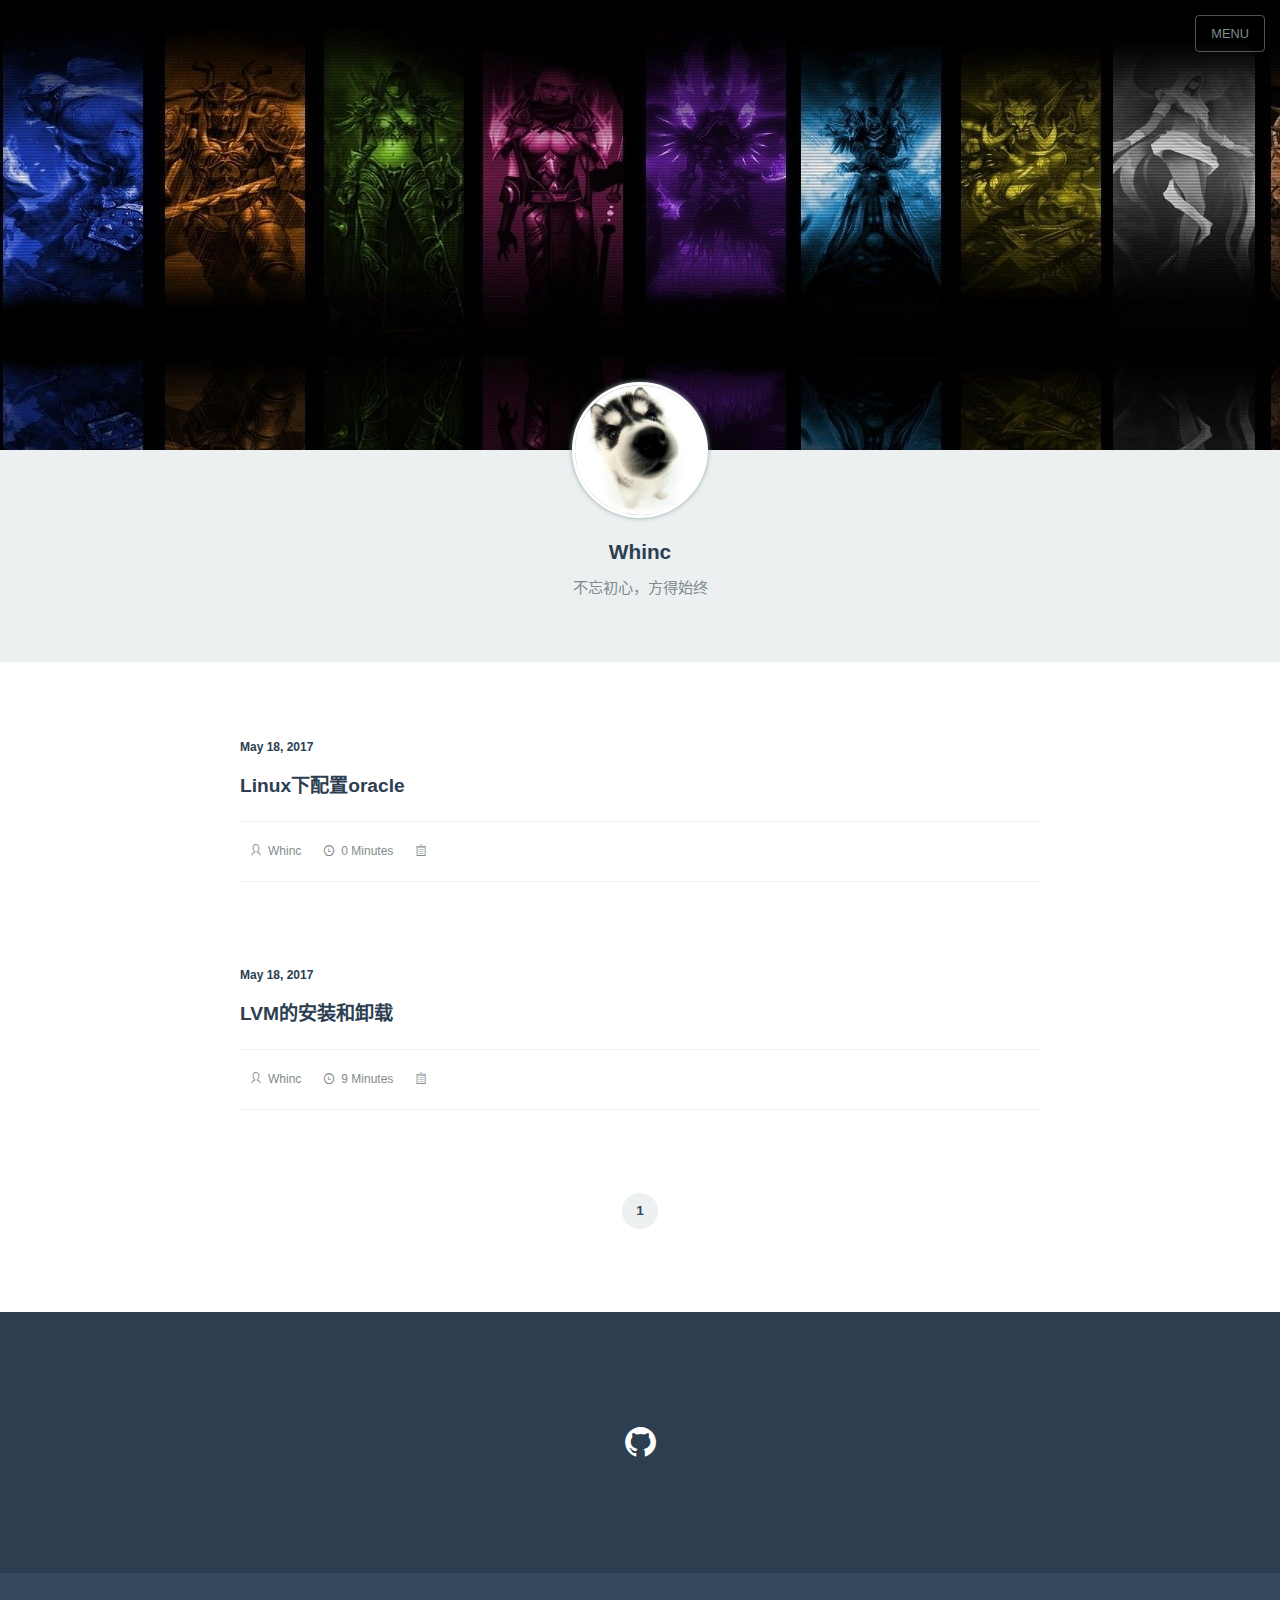
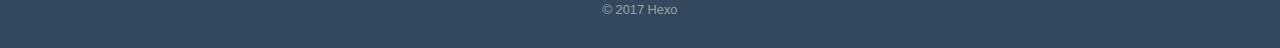
<file: index.html>
<!DOCTYPE html><html lang="zh-cn"><head><meta charset="utf-8"><meta http-equiv="X-UA-Compatible" content="IE=Edge"><meta name="viewport" content="width=device-width,initial-scale=1.0,minimum-scale=1.0,maximum-scale=1.0,user-scalable=no"><meta name="format-detection" content="telephone=no"><meta name="format-detection" content="email=no"><meta name="description"><meta name="keywords" content="Hexo, Gruntjs, Nodejs, Reactjs, Vuejs"><title>Hexo</title><link rel="stylesheet" href="/css/main_style.min.css"><link rel="icon" href="/image/touxiang.png"></head><body><input id="navi" type="checkbox"><ul class="main-navication"><li><a href="/"><span>Home</span></a></li></ul><div class="wrapper" id="wrap"><div class="page-header"><label class="navi-button" for="navi">MENU</label><div class="background"><img src="/image/ms1.jpg"></div><div class="author"><div class="head"><img src="/image/touxiang.png"></div><h3 class="name">Whinc</h3><p class="signature">不忘初心，方得始终</p></div></div><ul class="post-list" style="max-width:800px"><li> <p class="date">May 18, 2017</p><h4 class="title"><a href="/2017/05/18/Linux下配置oracle/">Linux下配置oracle</a></h4><div class="excerpt"></div><ul class="meta"><li><i class="icon icon-author"></i>Whinc</li><li><i class="icon icon-clock"></i>0 Minutes</li><li><i class="icon icon-category"></i></li></ul></li><li> <p class="date">May 18, 2017</p><h4 class="title"><a href="/2017/05/18/LVM的安装和卸载/">LVM的安装和卸载</a></h4><div class="excerpt"></div><ul class="meta"><li><i class="icon icon-author"></i>Whinc</li><li><i class="icon icon-clock"></i>9 Minutes</li><li><i class="icon icon-category"></i></li></ul></li></ul><ul class="pagination"><li class="current"><a>1</a></li></ul><div class="page-footer"><div class="top"><ul class="social"><li><a href="https://github.com/Hangx012" title="Github" target="_blank"><i class="icon icon-github"></i></a></li></ul></div><div class="bottom"><p class="copyright">© 2017 Hexo</p></div></div></div><script>var wrap = document.getElementById('wrap');
window.onload = function () {
  wrap.className += ' done';
}</script></body></html>
</file>
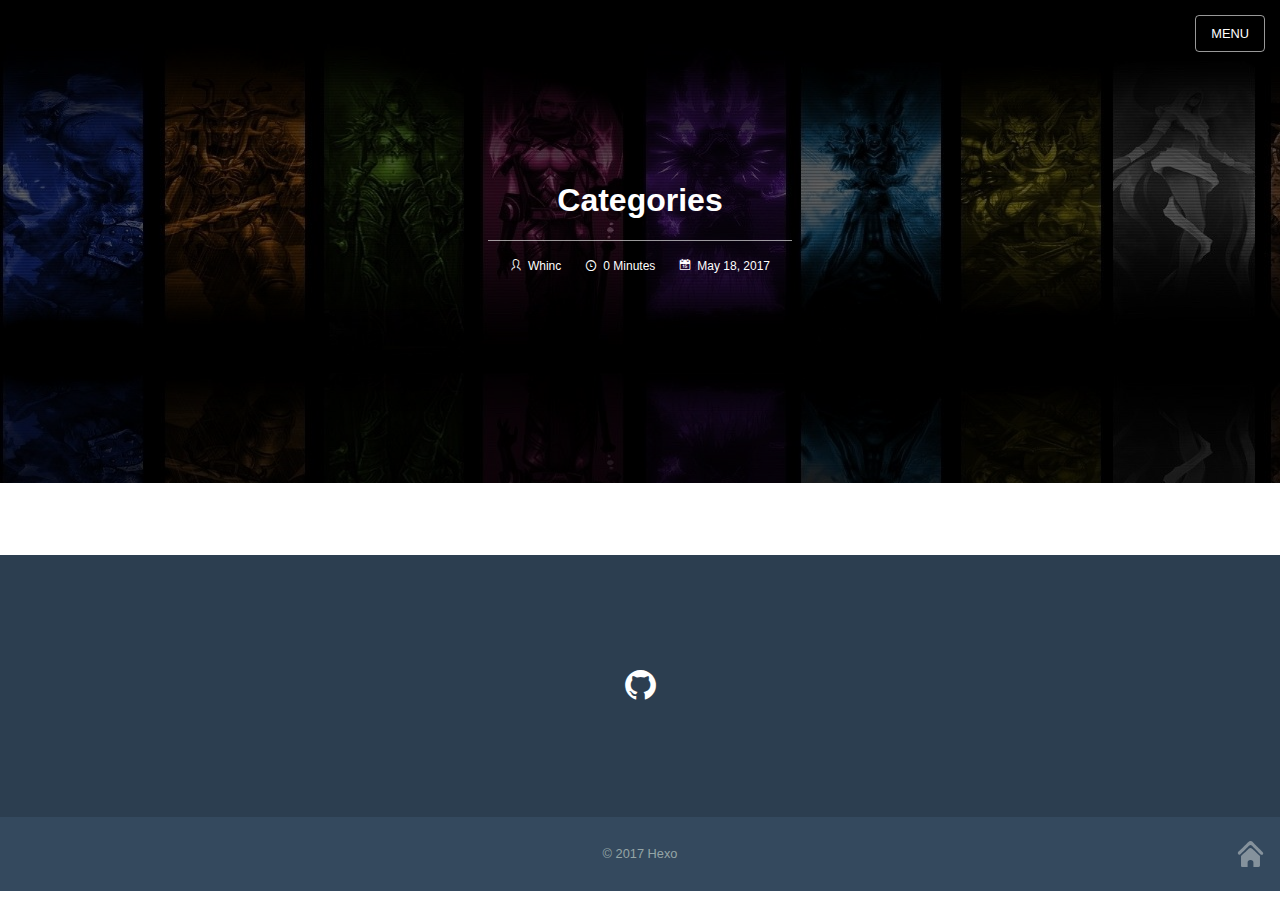
<file: categories/index.html>
<!DOCTYPE html><html lang="zh-cn"><head><meta charset="utf-8"><meta http-equiv="X-UA-Compatible" content="IE=Edge"><meta name="viewport" content="width=device-width,initial-scale=1.0,minimum-scale=1.0,maximum-scale=1.0,user-scalable=no"><meta name="format-detection" content="telephone=no"><meta name="format-detection" content="email=no"><meta name="description"><meta name="keywords" content="Hexo, Gruntjs, Nodejs, Reactjs, Vuejs"><title>Categories - Hexo</title><link rel="stylesheet" href="/css/main_style.min.css"><link rel="icon" href="/image/touxiang.png"></head><body><input id="navi" type="checkbox"><ul class="main-navication"><li><a href="/"><span>Home</span></a></li></ul><div class="wrapper" id="wrap"><div class="post-header"><label class="navi-button light" for="navi">MENU</label><img class="background" src="/image/ms1.jpg"><div class="post-title"><h1 class="title">Categories</h1><ul class="meta"><li><i class="icon icon-author"></i>Whinc</li><li><i class="icon icon-clock"></i>0 Minutes</li><li><i class="icon icon-calendar"></i>May 18, 2017</li></ul></div></div><div class="article-content" style="max-width:800px"></div><div class="article-meta" style="max-width:800px"></div><ul class="navication"><li class="home"><a href="/"><i class="icon icon-home"></i></a></li></ul><div class="page-footer"><div class="top"><ul class="social"><li><a href="https://github.com/Hangx012" title="Github" target="_blank"><i class="icon icon-github"></i></a></li></ul></div><div class="bottom"><p class="copyright">© 2017 Hexo</p></div></div></div><script>var wrap = document.getElementById('wrap');
window.onload = function () {
  wrap.className += ' done';
}</script></body></html>
</file>
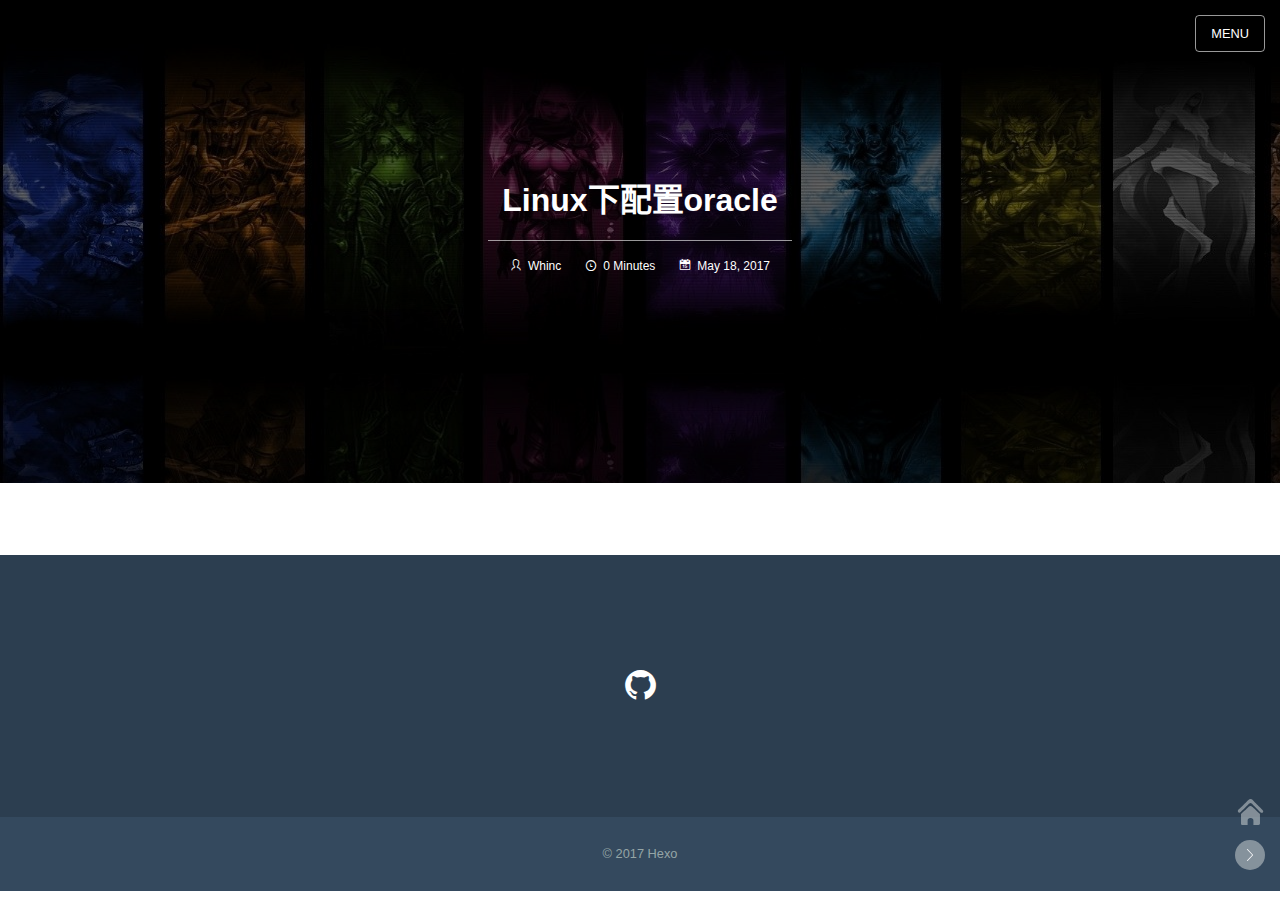
<file: 2017/05/18/Linux下配置oracle/index.html>
<!DOCTYPE html><html lang="zh-cn"><head><meta charset="utf-8"><meta http-equiv="X-UA-Compatible" content="IE=Edge"><meta name="viewport" content="width=device-width,initial-scale=1.0,minimum-scale=1.0,maximum-scale=1.0,user-scalable=no"><meta name="format-detection" content="telephone=no"><meta name="format-detection" content="email=no"><meta name="description"><meta name="keywords" content="Hexo, Gruntjs, Nodejs, Reactjs, Vuejs"><title>Linux下配置oracle - Hexo</title><link rel="stylesheet" href="/css/main_style.min.css"><link rel="icon" href="/image/touxiang.png"></head><body><input id="navi" type="checkbox"><ul class="main-navication"><li><a href="/"><span>Home</span></a></li></ul><div class="wrapper" id="wrap"><div class="post-header"><label class="navi-button light" for="navi">MENU</label><img class="background" src="/image/ms1.jpg"><div class="post-title"><h1 class="title">Linux下配置oracle</h1><ul class="meta"><li><i class="icon icon-author"></i>Whinc</li><li><i class="icon icon-clock"></i>0 Minutes</li><li><i class="icon icon-calendar"></i>May 18, 2017</li></ul></div></div><div class="article-content" style="max-width:800px"></div><div class="article-meta" style="max-width:800px"></div><ul class="navication"><li class="home"><a href="/"><i class="icon icon-home"></i></a></li><li><a href="/2017/05/18/LVM的安装和卸载/"><i class="icon icon-arror-right"></i></a></li></ul><div class="page-footer"><div class="top"><ul class="social"><li><a href="https://github.com/Hangx012" title="Github" target="_blank"><i class="icon icon-github"></i></a></li></ul></div><div class="bottom"><p class="copyright">© 2017 Hexo</p></div></div></div><script>var wrap = document.getElementById('wrap');
window.onload = function () {
  wrap.className += ' done';
}</script></body></html>
</file>
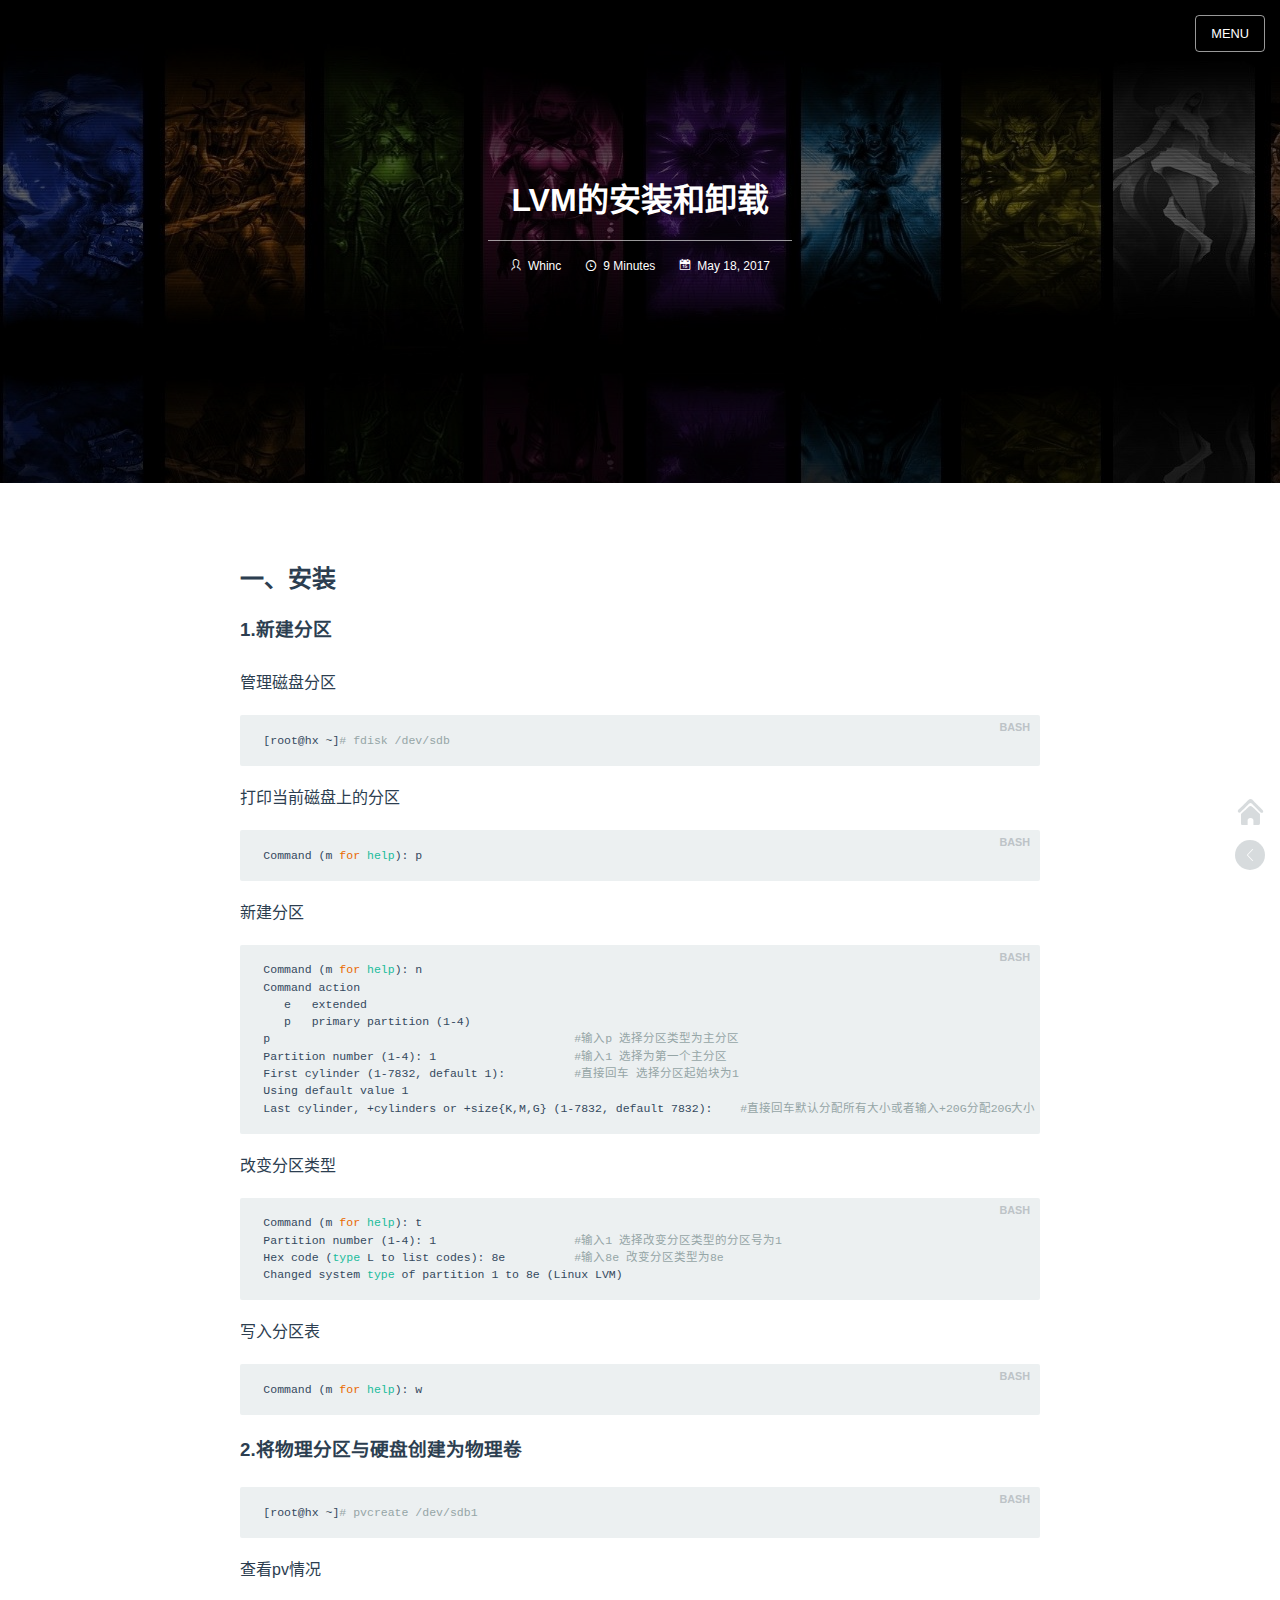
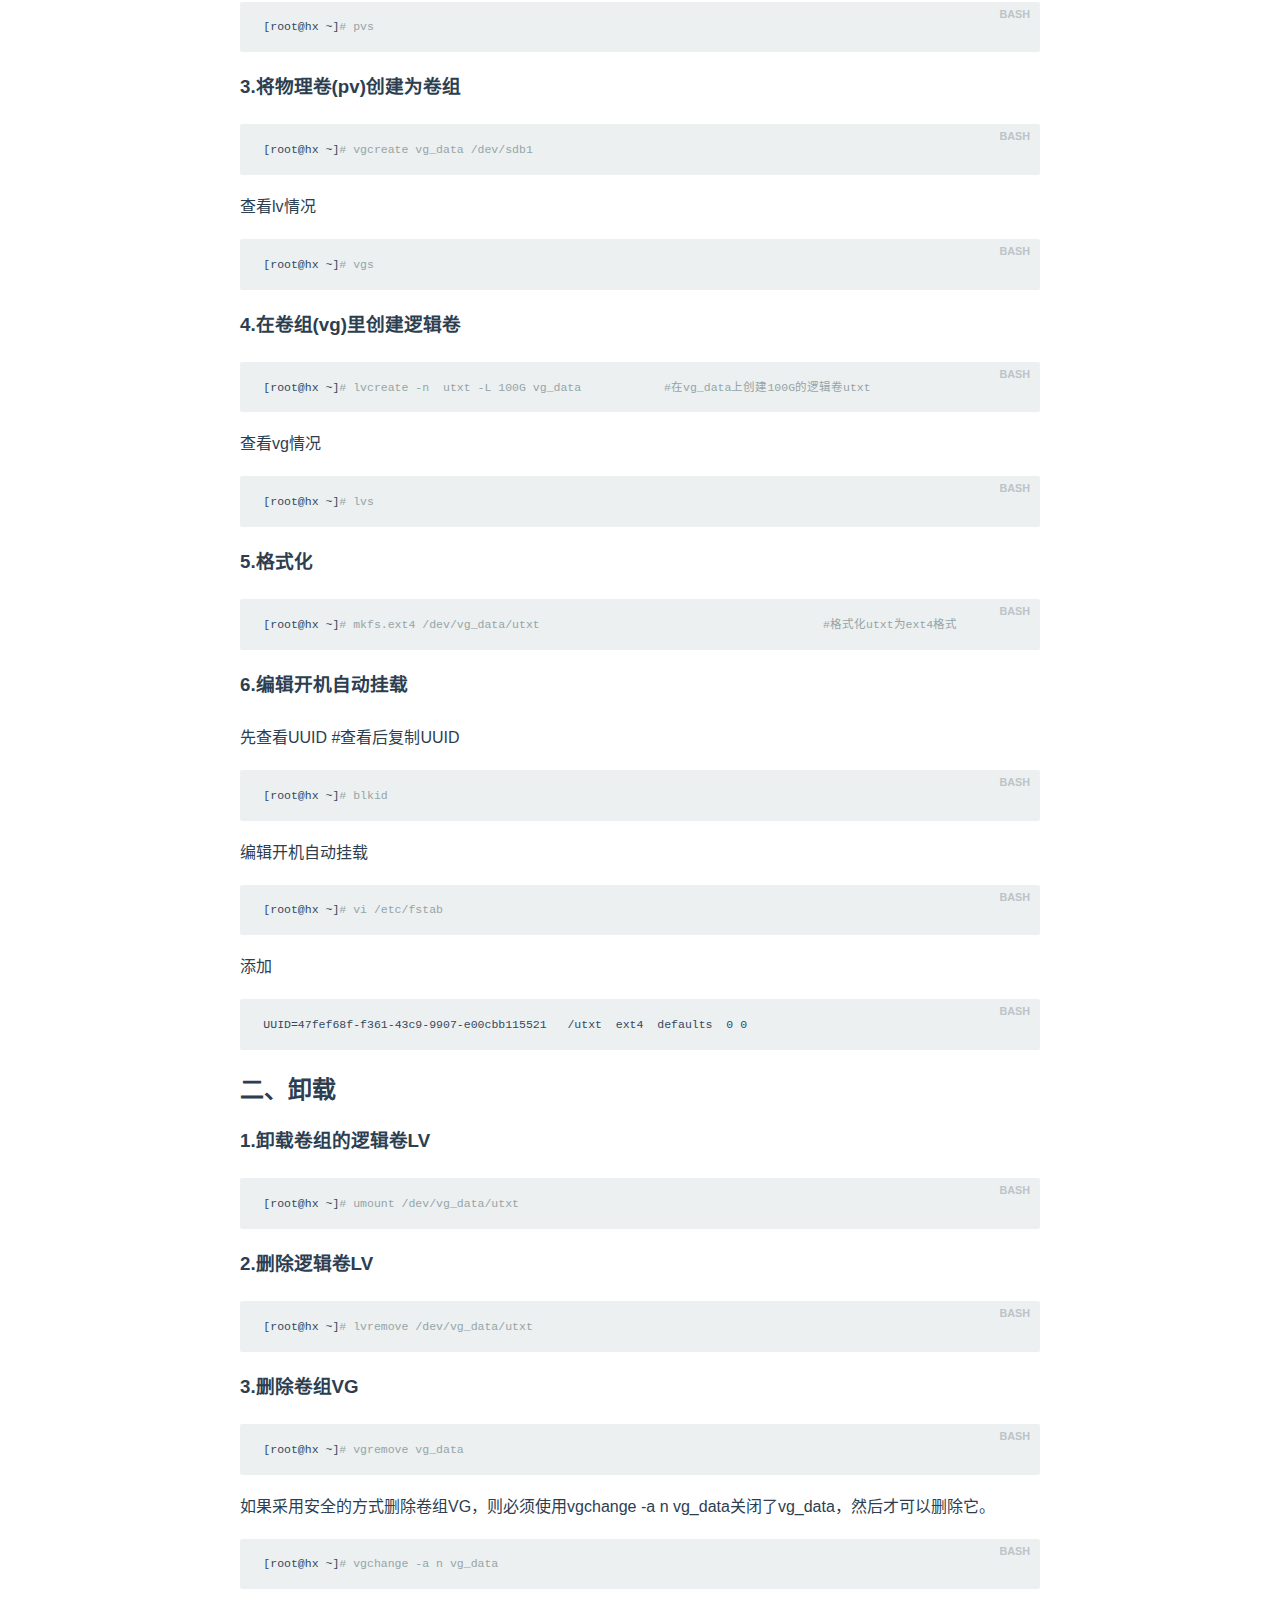
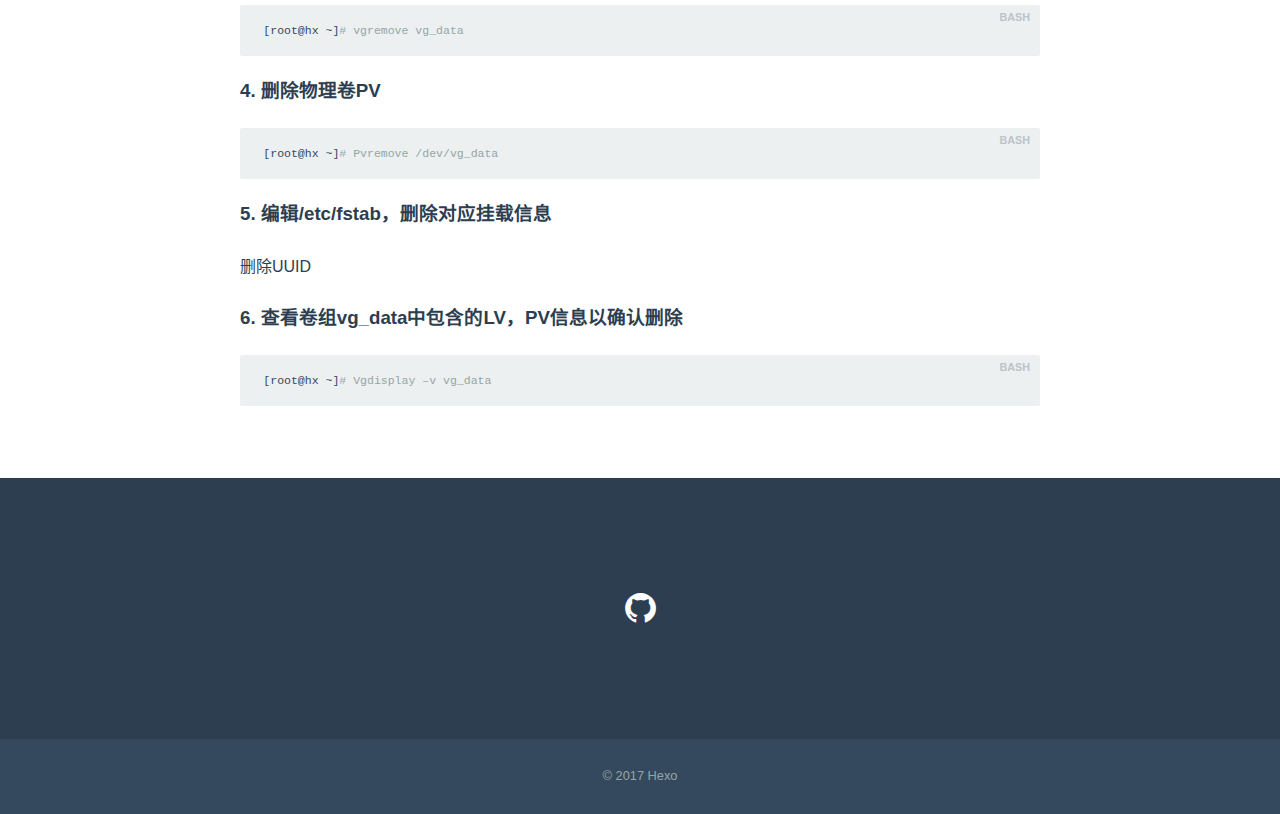
<file: 2017/05/18/LVM的安装和卸载/index.html>
<!DOCTYPE html><html lang="zh-cn"><head><meta charset="utf-8"><meta http-equiv="X-UA-Compatible" content="IE=Edge"><meta name="viewport" content="width=device-width,initial-scale=1.0,minimum-scale=1.0,maximum-scale=1.0,user-scalable=no"><meta name="format-detection" content="telephone=no"><meta name="format-detection" content="email=no"><meta name="description"><meta name="keywords" content="Hexo, Gruntjs, Nodejs, Reactjs, Vuejs"><title>LVM的安装和卸载 - Hexo</title><link rel="stylesheet" href="/css/main_style.min.css"><link rel="icon" href="/image/touxiang.png"></head><body><input id="navi" type="checkbox"><ul class="main-navication"><li><a href="/"><span>Home</span></a></li></ul><div class="wrapper" id="wrap"><div class="post-header"><label class="navi-button light" for="navi">MENU</label><img class="background" src="/image/ms1.jpg"><div class="post-title"><h1 class="title">LVM的安装和卸载</h1><ul class="meta"><li><i class="icon icon-author"></i>Whinc</li><li><i class="icon icon-clock"></i>9 Minutes</li><li><i class="icon icon-calendar"></i>May 18, 2017</li></ul></div></div><div class="article-content" style="max-width:800px"><h2 id="一、安装"><a href="#一、安装" class="headerlink" title="一、安装"></a>一、安装</h2><h3 id="1-新建分区"><a href="#1-新建分区" class="headerlink" title="1.新建分区"></a>1.新建分区</h3><p>管理磁盘分区<br><figure class="highlight bash"><table><tr><td class="gutter"><pre><div class="line">1</div></pre></td><td class="code"><pre><div class="line">[root@hx ~]<span class="comment"># fdisk /dev/sdb</span></div></pre></td></tr></table></figure></p>
<p>打印当前磁盘上的分区<br><figure class="highlight bash"><table><tr><td class="gutter"><pre><div class="line">1</div></pre></td><td class="code"><pre><div class="line">Command (m <span class="keyword">for</span> <span class="built_in">help</span>): p</div></pre></td></tr></table></figure></p>
<p>新建分区<br><figure class="highlight bash"><table><tr><td class="gutter"><pre><div class="line">1</div><div class="line">2</div><div class="line">3</div><div class="line">4</div><div class="line">5</div><div class="line">6</div><div class="line">7</div><div class="line">8</div><div class="line">9</div></pre></td><td class="code"><pre><div class="line">Command (m <span class="keyword">for</span> <span class="built_in">help</span>): n </div><div class="line">Command action</div><div class="line">   e   extended</div><div class="line">   p   primary partition (1-4)</div><div class="line">p                                            <span class="comment">#输入p 选择分区类型为主分区</span></div><div class="line">Partition number (1-4): 1                    <span class="comment">#输入1 选择为第一个主分区</span></div><div class="line">First cylinder (1-7832, default 1):          <span class="comment">#直接回车 选择分区起始块为1</span></div><div class="line">Using default value 1</div><div class="line">Last cylinder, +cylinders or +size&#123;K,M,G&#125; (1-7832, default 7832):    <span class="comment">#直接回车默认分配所有大小或者输入+20G分配20G大小</span></div></pre></td></tr></table></figure></p>
<p>改变分区类型<br><figure class="highlight bash"><table><tr><td class="gutter"><pre><div class="line">1</div><div class="line">2</div><div class="line">3</div><div class="line">4</div></pre></td><td class="code"><pre><div class="line">Command (m <span class="keyword">for</span> <span class="built_in">help</span>): t</div><div class="line">Partition number (1-4): 1                    <span class="comment">#输入1 选择改变分区类型的分区号为1</span></div><div class="line">Hex code (<span class="built_in">type</span> L to list codes): 8e          <span class="comment">#输入8e 改变分区类型为8e</span></div><div class="line">Changed system <span class="built_in">type</span> of partition 1 to 8e (Linux LVM)</div></pre></td></tr></table></figure></p>
<p>写入分区表<br><figure class="highlight bash"><table><tr><td class="gutter"><pre><div class="line">1</div></pre></td><td class="code"><pre><div class="line">Command (m <span class="keyword">for</span> <span class="built_in">help</span>): w</div></pre></td></tr></table></figure></p>
<h3 id="2-将物理分区与硬盘创建为物理卷"><a href="#2-将物理分区与硬盘创建为物理卷" class="headerlink" title="2.将物理分区与硬盘创建为物理卷"></a>2.将物理分区与硬盘创建为物理卷</h3><figure class="highlight bash"><table><tr><td class="gutter"><pre><div class="line">1</div></pre></td><td class="code"><pre><div class="line">[root@hx ~]<span class="comment"># pvcreate /dev/sdb1</span></div></pre></td></tr></table></figure>
<p>查看pv情况<br><figure class="highlight bash"><table><tr><td class="gutter"><pre><div class="line">1</div></pre></td><td class="code"><pre><div class="line">[root@hx ~]<span class="comment"># pvs</span></div></pre></td></tr></table></figure></p>
<h3 id="3-将物理卷-pv-创建为卷组"><a href="#3-将物理卷-pv-创建为卷组" class="headerlink" title="3.将物理卷(pv)创建为卷组"></a>3.将物理卷(pv)创建为卷组</h3><figure class="highlight bash"><table><tr><td class="gutter"><pre><div class="line">1</div></pre></td><td class="code"><pre><div class="line">[root@hx ~]<span class="comment"># vgcreate vg_data /dev/sdb1</span></div></pre></td></tr></table></figure>
<p>查看lv情况<br><figure class="highlight bash"><table><tr><td class="gutter"><pre><div class="line">1</div></pre></td><td class="code"><pre><div class="line">[root@hx ~]<span class="comment"># vgs</span></div></pre></td></tr></table></figure></p>
<h3 id="4-在卷组-vg-里创建逻辑卷"><a href="#4-在卷组-vg-里创建逻辑卷" class="headerlink" title="4.在卷组(vg)里创建逻辑卷"></a>4.在卷组(vg)里创建逻辑卷</h3><figure class="highlight bash"><table><tr><td class="gutter"><pre><div class="line">1</div></pre></td><td class="code"><pre><div class="line">[root@hx ~]<span class="comment"># lvcreate -n  utxt -L 100G vg_data            #在vg_data上创建100G的逻辑卷utxt</span></div></pre></td></tr></table></figure>
<p>查看vg情况<br><figure class="highlight bash"><table><tr><td class="gutter"><pre><div class="line">1</div></pre></td><td class="code"><pre><div class="line">[root@hx ~]<span class="comment"># lvs</span></div></pre></td></tr></table></figure></p>
<h3 id="5-格式化"><a href="#5-格式化" class="headerlink" title="5.格式化"></a>5.格式化</h3><figure class="highlight bash"><table><tr><td class="gutter"><pre><div class="line">1</div></pre></td><td class="code"><pre><div class="line">[root@hx ~]<span class="comment"># mkfs.ext4 /dev/vg_data/utxt					 #格式化utxt为ext4格式</span></div></pre></td></tr></table></figure>
<h3 id="6-编辑开机自动挂载"><a href="#6-编辑开机自动挂载" class="headerlink" title="6.编辑开机自动挂载"></a>6.编辑开机自动挂载</h3><p>先查看UUID                                     #查看后复制UUID<br><figure class="highlight bash"><table><tr><td class="gutter"><pre><div class="line">1</div></pre></td><td class="code"><pre><div class="line">[root@hx ~]<span class="comment"># blkid</span></div></pre></td></tr></table></figure></p>
<p>编辑开机自动挂载<br><figure class="highlight bash"><table><tr><td class="gutter"><pre><div class="line">1</div></pre></td><td class="code"><pre><div class="line">[root@hx ~]<span class="comment"># vi /etc/fstab</span></div></pre></td></tr></table></figure></p>
<p>添加<br><figure class="highlight bash"><table><tr><td class="gutter"><pre><div class="line">1</div></pre></td><td class="code"><pre><div class="line">UUID=47fef68f<span class="_">-f</span>361-43c9-9907<span class="_">-e</span>00cbb115521   /utxt  ext4  defaults  0 0</div></pre></td></tr></table></figure></p>
<h2 id="二、卸载"><a href="#二、卸载" class="headerlink" title="二、卸载"></a>二、卸载</h2><h3 id="1-卸载卷组的逻辑卷LV"><a href="#1-卸载卷组的逻辑卷LV" class="headerlink" title="1.卸载卷组的逻辑卷LV"></a>1.卸载卷组的逻辑卷LV</h3><figure class="highlight bash"><table><tr><td class="gutter"><pre><div class="line">1</div></pre></td><td class="code"><pre><div class="line">[root@hx ~]<span class="comment"># umount /dev/vg_data/utxt</span></div></pre></td></tr></table></figure>
<h3 id="2-删除逻辑卷LV"><a href="#2-删除逻辑卷LV" class="headerlink" title="2.删除逻辑卷LV"></a>2.删除逻辑卷LV</h3><figure class="highlight bash"><table><tr><td class="gutter"><pre><div class="line">1</div></pre></td><td class="code"><pre><div class="line">[root@hx ~]<span class="comment"># lvremove /dev/vg_data/utxt</span></div></pre></td></tr></table></figure>
<h3 id="3-删除卷组VG"><a href="#3-删除卷组VG" class="headerlink" title="3.删除卷组VG"></a>3.删除卷组VG</h3><figure class="highlight bash"><table><tr><td class="gutter"><pre><div class="line">1</div></pre></td><td class="code"><pre><div class="line">[root@hx ~]<span class="comment"># vgremove vg_data</span></div></pre></td></tr></table></figure>
<p>如果采用安全的方式删除卷组VG，则必须使用vgchange -a n vg_data关闭了vg_data，然后才可以删除它。<br><figure class="highlight bash"><table><tr><td class="gutter"><pre><div class="line">1</div></pre></td><td class="code"><pre><div class="line">[root@hx ~]<span class="comment"># vgchange -a n vg_data</span></div></pre></td></tr></table></figure></p>
<figure class="highlight bash"><table><tr><td class="gutter"><pre><div class="line">1</div></pre></td><td class="code"><pre><div class="line">[root@hx ~]<span class="comment"># vgremove vg_data</span></div></pre></td></tr></table></figure>
<h3 id="4-删除物理卷PV"><a href="#4-删除物理卷PV" class="headerlink" title="4.    删除物理卷PV"></a>4.    删除物理卷PV</h3><figure class="highlight bash"><table><tr><td class="gutter"><pre><div class="line">1</div></pre></td><td class="code"><pre><div class="line">[root@hx ~]<span class="comment"># Pvremove /dev/vg_data</span></div></pre></td></tr></table></figure>
<h3 id="5-编辑-etc-fstab，删除对应挂载信息"><a href="#5-编辑-etc-fstab，删除对应挂载信息" class="headerlink" title="5.    编辑/etc/fstab，删除对应挂载信息"></a>5.    编辑/etc/fstab，删除对应挂载信息</h3><p>删除UUID</p>
<h3 id="6-查看卷组vg-data中包含的LV，PV信息以确认删除"><a href="#6-查看卷组vg-data中包含的LV，PV信息以确认删除" class="headerlink" title="6.    查看卷组vg_data中包含的LV，PV信息以确认删除"></a>6.    查看卷组vg_data中包含的LV，PV信息以确认删除</h3><figure class="highlight bash"><table><tr><td class="gutter"><pre><div class="line">1</div></pre></td><td class="code"><pre><div class="line">[root@hx ~]<span class="comment"># Vgdisplay –v vg_data</span></div></pre></td></tr></table></figure></div><div class="article-meta" style="max-width:800px"></div><ul class="navication"><li class="home"><a href="/"><i class="icon icon-home"></i></a></li><li><a href="/2017/05/18/Linux下配置oracle/"><i class="icon icon-arror-left"></i></a></li></ul><div class="page-footer"><div class="top"><ul class="social"><li><a href="https://github.com/Hangx012" title="Github" target="_blank"><i class="icon icon-github"></i></a></li></ul></div><div class="bottom"><p class="copyright">© 2017 Hexo</p></div></div></div><script>var wrap = document.getElementById('wrap');
window.onload = function () {
  wrap.className += ' done';
}</script></body></html>
</file>
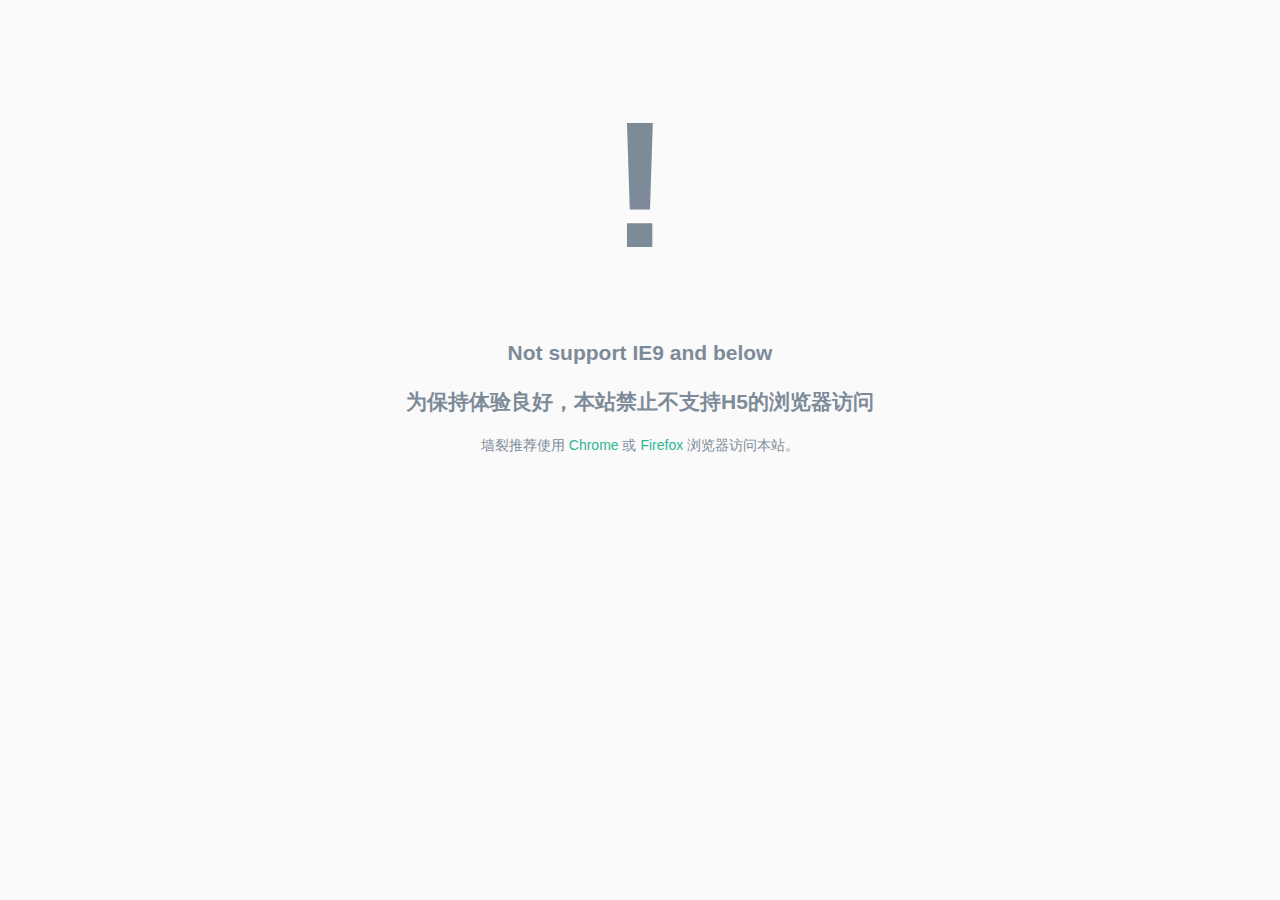
<file: warn.html>
<!DOCTYPE html PUBLIC "-//W3C//DTD XHTML 1.0 Transitional//EN" "http://www.w3.org/TR/xhtml1/DTD/xhtml1-transitional.dtd">
<!-- saved from url=(0024)http://yansu.org/ie.html -->
<html xmlns="http://www.w3.org/1999/xhtml" xml:lang="en" lang="en"><head><meta http-equiv="Content-Type" content="text/html; charset=UTF-8">
    <title>警告：不被支持的浏览器</title>
    <link rel="icon" href="/images/favicon.png">
    <meta name="robots" content="noindex">
    <style type="text/css">
      body {
        width:600px;
        margin:50px auto;
        font:14px/1.5 'Trebuchet MS', sans-serif;
        text-align:center;
        background-color:#fafafa;
      }
      h1 {
        margin:0;
        color:#7D8B99;
        font-size:180px;
      }
      h2, p {
        color:#7D8B99;
      }
      a {
        color:#2EB695;
        text-decoration:none;
      }
    </style>
</head>
<body>
    <h1>!</h1>
    <h2>Not support IE9 and below</h2>
    <h2>为保持体验良好，本站禁止不支持H5的浏览器访问</h2>
    <p>墙裂推荐使用 <a href="https://www.chrome.com/" target="_blank">Chrome</a> 或 <a href="http://www.mozilla.org/" target="_blank">Firefox</a> 浏览器访问本站。</p>
</body>
</html>
</file>
<file: css/main_style.min.css>
html{-ms-text-size-adjust:100%}article,aside,footer,header,nav,section{display:block}figcaption,figure,main{display:block}figure{margin:1em 40px}hr{overflow:visible}a{background-color:transparent;-webkit-text-decoration-skip:object}mark{background-color:#ff0;color:#000}audio,video{display:inline-block}img{border-style:none}svg:not(:root){overflow:hidden}button,input{overflow:visible}button,select{text-transform:none}legend{box-sizing:border-box;color:inherit;display:table;max-width:100%;white-space:normal}progress{display:inline-block}textarea{overflow:auto}[type="checkbox"],[type="radio"]{box-sizing:border-box;padding:0}details,menu{display:list-item}canvas{display:inline-block}[type="search"]::-webkit-search-cancel-button,[type="search"]::-webkit-search-decoration{-webkit-appearance:none}button,input,optgroup,select,textarea{-webkit-appearance:none;-webkit-tap-highlight-color:transparent}a{-webkit-tap-highlight-color:transparent}html{font-family:"Helvetica Neue",Helvetica,STHeiTi,"Microsoft Yahei",sans-serif;line-height:1.15;-webkit-text-size-adjust:100%}body{margin:0}h1{font-size:2em;margin:0.67em 0}hr{box-sizing:content-box;height:0}pre{font-family:monospace, monospace;font-size:1em}a:active,a:hover{outline-width:0}abbr[title]{border-bottom:none;text-decoration:underline;text-decoration:underline dotted}b,strong{font-weight:bolder}code,kbd,samp{font-family:monospace, monospace;font-size:1em}dfn{font-style:italic}small{font-size:80%}sub,sup{font-size:75%;line-height:0;position:relative;vertical-align:baseline}sub{bottom:-0.25em}sup{top:-0.5em}audio:not([controls]){display:none;height:0}button,input,optgroup,select,textarea{font-family:sans-serif;font-size:100%;line-height:1.15;margin:0}button,html [type="button"],[type="reset"],[type="submit"]{-webkit-appearance:button}button::-moz-focus-inner,[type="button"]::-moz-focus-inner,[type="reset"]::-moz-focus-inner,[type="submit"]::-moz-focus-inner{border-style:none;padding:0}button:-moz-focusring,[type="button"]:-moz-focusring,[type="reset"]:-moz-focusring,[type="submit"]:-moz-focusring{outline:1px dotted ButtonText}fieldset{border:1px solid #c0c0c0;margin:0 2px;padding:0.35em 0.625em 0.75em}legend{padding:0}progress{vertical-align:baseline}[type="number"]::-webkit-inner-spin-button,[type="number"]::-webkit-outer-spin-button{height:auto}[type="search"]{-webkit-appearance:textfield;outline-offset:-2px}::-webkit-file-upload-button{-webkit-appearance:button;font:inherit}details,summary{display:list-item}@font-face{font-family:"iconfont";src:url("../fonts/icon.eot");src:url("../fonts/icon.eot") format("embedded-opentype"),url("../fonts/icon.woff") format("woff"),url("../fonts/icon.ttf") format("truetype"),url("../fonts/icon.svg") format("svg")}.icon{font-family:"iconfont" !important;font-style:normal}.icon-douban:before{content:"\e601"}.icon-facebook:before{content:"\e616"}.icon-twitter:before{content:"\e634"}.icon-clock:before{content:"\e6f6"}.icon-home:before{content:"\e611"}.icon-weibo:before{content:"\e619"}.icon-zhihu:before{content:"\e6d1"}.icon-calendar:before{content:"\e603"}.icon-author:before{content:"\e608"}.icon-wechat:before{content:"\e600"}.icon-github:before{content:"\e735"}.icon-stackoverflow:before{content:"\e8a7"}.icon-linkin:before{content:"\e61d"}.icon-email:before{content:"\e609"}.icon-tag:before{content:"\e68e"}.icon-top:before{content:"\e649"}.icon-segmentfault:before{content:"\e610"}.icon-bilibili:before{content:"\e606"}.icon-arror-right:before{content:"\e617"}.icon-arror-left:before{content:"\e618"}.icon-category:before{content:"\e627"}.icon-disqus:before{content:"\e7c6"}.icon-flickr:before{content:"\e73d"}.icon-website:before{content:"\e605"}code,pre{font-size:0.8em;background-color:#ecf0f1;font-family:'Roboto Mono', Monaco, courier, monospace}code{padding:0.1em 0.4em;background-color:#ecf0f1;border-radius:3px}pre .line{min-height:1em}.highlight{position:relative;margin:1em 0;border-radius:2px;line-height:1.1em;background-color:#ecf0f1;overflow-x:auto}.highlight figcaption{font-size:.9em;padding:.4em;border-bottom:1px solid #bdc3c7}.highlight table,.highlight tr,.highlight td{width:100%;border-collapse:collapse;padding:0;margin:0}.highlight .gutter{display:none}.highlight .code pre{padding:1.2em 1.4em;line-height:1.5em;margin:0}.highlight.html .code:after,.highlight.js .code:after,.highlight.bash .code:after,.highlight.css .code:after,.highlight.scss .code:after,.highlight.diff .code:after,.highlight.java .code:after,.highlight.xml .code:after,.highlight.python .code:after,.highlight.json .code:after,.highlight.swift .code:after,.highlight.ruby .code:after,.highlight.perl .code:after,.highlight.php .code:after,.highlight.c .code:after,.highlight.cpp .code:after,.highlight.ts .code:after{position:absolute;top:0;right:0;color:#bdc3c7;text-align:right;font-size:0.75em;padding:5px 10px 0;line-height:15px;height:15px;font-weight:600}.highlight.html .code:after{content:"HTML"}.highlight.js .code:after{content:"JS"}.highlight.bash .code:after{content:"BASH"}.highlight.css .code:after{content:"CSS"}.highlight.scss .code:after{content:"SCSS"}.highlight.diff .code:after{content:"DIFF"}.highlight.java .code:after{content:"JAVA"}.highlight.xml .code:after{content:"XML"}.highlight.python .code:after{content:"PYTHON"}.highlight.json .code:after{content:"JSON"}.highlight.swift .code:after{content:"SWIFT"}.highlight.ruby .code:after{content:"RUBY"}.highlight.perl .code:after{content:"PERL"}.highlight.php .code:after{content:"PHP"}.highlight.c .code:after{content:"C"}.highlight.java .code:after{content:"JAVA"}.highlight.cpp .code:after{content:"CPP"}.highlight.ts .code:after{content:"TS"}.highlight.cpp .code:after{content:'C++'}pre{color:#34495e}pre .function .keyword,pre .constant{color:#3498db}pre .keyword,pre .attribute{color:#e96900}pre .number,pre .literal{color:#8e44ad}pre .tag,pre .tag .title,pre .change,pre .winutils,pre .flow,pre .lisp .title,pre .clojure .built_in,pre .nginx .title,pre .tex .special{color:#2980b9}pre .symbol,pre .symbol .string,pre .value,pre .regexp{color:#1abc9c}pre .title{color:#2ecc71}pre .tag .value,pre .string,pre .subst,pre .haskell .type,pre .preprocessor,pre .ruby .class .parent,pre .built_in,pre .sql .aggregate,pre .django .template_tag,pre .django .variable,pre .smalltalk .class,pre .javadoc,pre .django .filter .argument,pre .smalltalk .localvars,pre .smalltalk .array,pre .attr_selector,pre .pseudo,pre .addition,pre .stream,pre .envvar,pre .apache .tag,pre .apache .cbracket,pre .tex .command,pre .prompt{color:#1abc9c}pre .comment,pre .java .annotation,pre .python .decorator,pre .template_comment,pre .pi,pre .doctype,pre .shebang,pre .apache .sqbracket,pre .tex .formula{color:#95a5a6}pre .deletion{color:#c0392b}pre .coffeescript .javascript,pre .javascript .xml,pre .tex .formula,pre .xml .javascript,pre .xml .vbscript,pre .xml .css,pre .xml .cdata{opacity:0.5}a{text-decoration:none;color:#34495e}body{position:relative;overflow-x:hidden}.wrapper{position:relative;transition:all 0.25s;background:white}.wrapper.done .page-header .author .head,.wrapper.done .page-header .author .name,.wrapper.done .page-header .author .signature{transform:translateY(0);opacity:1}.wrapper.done .page-header .author .name,.wrapper.done .page-header .author .signature{transition-delay:0.08s}.wrapper.done .post-list{transform:translateY(0);opacity:1;transition-delay:0.16s}.wrapper.done .post-header .post-title h1.title,.wrapper.done .post-header .post-title ul.meta{transform:translateY(0);opacity:1}.wrapper.done .post-header .post-title ul.meta{transition-delay:0.08s}.wrapper.done .article-content,.wrapper.done .article-meta{transform:translateY(0);opacity:1}.wrapper.done .article-content{transition-delay:0.16s}.wrapper.done .article-meta{transition-delay:0.24s}@media screen and (max-width: 1024px){html,body{-webkit-user-select:none;user-select:none}}.page-header{position:relative}.page-header .background{width:100%;height:550px;background:#000;overflow:hidden;position:relative}.page-header .background img{display:block;width:1920px;height:800px;position:absolute;top:50%;left:50%;margin-left:-960px;margin-top:-400px}.page-header .author{background:#ecf0f1;text-align:center;padding:0 20px 30px 20px}.page-header .author .head{display:inline-block;width:130px;height:130px;border-radius:50%;padding:3px;background:#fff;box-shadow:0 0 5px #95a5a6;position:relative;top:-68px;opacity:0;transform:translateY(-20px);transition:all 0.4s}.page-header .author .head img{width:100%;height:100%;display:block;border-radius:50%}.page-header .author .name,.page-header .author .signature{position:relative;margin:0;opacity:0;transform:translateY(-20px);transition:all 0.4s}.page-header .author .name{font-size:1.3rem;color:#2c3e50;top:-50px}.page-header .author .signature{font-size:.95rem;color:#7f8c8d;top:-35px}@media screen and (max-width: 1440px){.page-header .background{height:450px}}@media screen and (max-width: 1024px){.page-header .background{height:350px}.page-header .background img{width:1200px;height:500px;margin-left:-600px;margin-top:-250px}}.post-header{width:100%;background:#000;overflow:hidden;position:relative}.post-header img.background{display:block;width:1920px;height:800px;position:absolute;top:50%;left:50%;margin-left:-960px;margin-top:-400px}.post-header .post-title{color:#fff;background:rgba(0,0,0,0.6);padding:230px 30px;text-align:center;position:relative;z-index:66}.post-header .post-title h1.title{font-size:2.2rem;line-height:40px;margin:0;opacity:0;transform:translateY(-20px);transition:all 0.4s}.post-header .post-title ul.meta{display:inline-block;margin-top:20px;border-top:1px solid rgba(255,255,255,0.6);padding:15px 10px;font-size:.75rem;line-height:1.6;opacity:0;transform:translateY(-20px);transition:all 0.4s}.post-header .post-title ul.meta>li{margin:0 12px;display:inline-block}.post-header .post-title ul.meta>li i,.post-header .post-title ul.meta>li li{margin-right:.5em}.post-header .post-title ul.meta>li ul,.post-header .post-title ul.meta>li li{display:inline}.post-header .post-title ul.meta>li li a{color:#fff;transition:color .3s}.post-header .post-title ul.meta>li li a:hover{color:#2980b9}.post-header .post-title ul.meta>li li span{display:none}@media screen and (max-width: 1440px){.post-header .post-title{padding:180px 30px}.post-header .post-title h1.title{font-size:2rem}}@media screen and (max-width: 1024px){.post-header img.background{width:1200px;height:500px;margin-left:-600px;margin-top:-250px}.post-header .post-title{padding:130px 30px}.post-header .post-title h1.title{font-size:1.6rem;line-height:36px}}#navi{display:none}.navi-button{font-size:.8rem;color:#7f8c8d;border:1px solid rgba(127,140,141,0.6);line-height:35px;border-radius:4px;display:block;padding:0 15px;position:absolute;right:15px;top:15px;cursor:pointer;text-transform:uppercase;z-index:99;transition:all .3s}.navi-button:hover{background:rgba(127,140,141,0.7);color:white}.navi-button.light{color:white;border:1px solid rgba(255,255,255,0.6)}.navi-button.light:hover{background:rgba(255,255,255,0.7);color:#7f8c8d}.main-navication{margin:0;padding:100px 0 0;background:#2c3e50;width:150px;position:absolute;right:0;top:0;bottom:0}.main-navication li{list-style:none}.main-navication a{display:block;padding:0 15px;color:white}.main-navication i{display:block;width:50px;float:left;font-size:16px;line-height:48px;text-align:center}.main-navication span{font-size:12px;line-height:48px;display:block;opacity:0;transform:translateX(-50px);transition:all 0.4s}#navi:checked ~ .wrapper{transform:translateX(-150px)}#navi:checked ~ .main-navication span{opacity:1;transform:translateX(0)}.page-footer .top{background:#2c3e50;padding:110px 15px}.page-footer .top .social{padding-left:0;margin:0;text-align:center;font-size:2.2rem}.page-footer .top .social li{display:inline-block;padding:0 15px}.page-footer .top .social li a{color:#fff;transition:color .3s}.page-footer .top .social li a:hover{color:#2980b9}.page-footer .bottom{background:#34495e;padding:30px 15px}.page-footer .bottom .copyright{font-size:.8rem;text-align:center;color:#95a5a6;margin:0}.page-footer .bottom .copyright small{color:#7f8c8d}.page-footer .bottom .copyright a{color:#7f8c8d;text-decoration:underline;transition:color .3s}.page-footer .bottom .copyright a:hover{color:#2980b9}.post-list{margin:72px auto 0 auto;padding:0 36px;list-style:none;opacity:0;transform:translateY(-20px);transition:all 0.4s}.post-list>li{margin-bottom:80px}.post-list>li p.date,.post-list>li h4.title{font-weight:bold}.post-list>li p.date{font-size:.75rem;line-height:2.2;color:#2c3e50}.post-list>li h4.title{font-size:1.2rem;line-height:1.5;margin:10px 0}.post-list>li h4.title a{color:#2c3e50;transition:color .3s}.post-list>li h4.title a:hover{color:#2980b9}.post-list>li .photo,.post-list>li img{max-width:100%;max-height:800px}.post-list>li video,.post-list>li iframe{width:100%}.post-list>li .excerpt,.post-list>li .excerpt *,.post-list>li .no-title{font-size:.9rem;color:#7f8c8d;line-height:1.5;margin:0}.post-list>li .excerpt a,.post-list>li .excerpt * a,.post-list>li .no-title a{text-decoration:underline;transition:color .3s}.post-list>li .excerpt a:hover,.post-list>li .excerpt * a:hover,.post-list>li .no-title a:hover{color:#2980b9}.post-list>li .meta{margin-top:20px;border:1px solid #ecf0f1;border-width:1px 0;padding:22px 10px;font-size:.75rem;color:#7f8c8d}.post-list>li .meta ul{padding-left:0}.post-list>li .meta>li{margin-right:22px;display:inline-block}.post-list>li .meta>li i,.post-list>li .meta>li li{margin-right:.5em}.post-list>li .meta>li ul,.post-list>li .meta>li li{display:inline}.post-list>li .meta>li li a{color:#7f8c8d;transition:color .3s}.post-list>li .meta>li li a:hover{color:#2980b9}.post-list>li .meta>li li span{display:none}.post-list>li .meta>li li ul.category-list-child{padding-left:.5em;font-size:.9em}.post-list>li .meta>li li ul.category-list-child:before{content:'>';padding-right:.3em}.article-content,.article-meta{padding:0 36px;line-height:2;opacity:0;transform:translateY(-20px);transition:all 0.4s}.article-content{margin:72px auto 48px auto;font-weight:300;color:#2c3e50}.article-content a{color:#2980b9}.article-content h1{margin:.7rem 0 .3rem 0}.article-content h2{margin:.6rem 0 .3rem 0}.article-content h3,.article-content h4,.article-content h5,.article-content h6{margin-top:.5rem}.article-content h3 code,.article-content h4 code,.article-content h5 code,.article-content h6 code{color:#c0392b}.article-content code{margin:0 .3em}.article-content p code,.article-content li code{color:#c0392b}.article-content ul{padding-left:20px}.article-content ul li{list-style:disc}.article-content ol{padding-left:20px}.article-content ol li{list-style:decimal}.article-content blockquote{margin:.5rem 0;padding:5px 5px 5px 15px;border-left:5px solid #2980b9;line-height:1.6;font-size:.9rem;background:#ecf0f1}.article-content img{max-width:100%}.article-content video,.article-content iframe{width:100%}.article-content table{font-size:.9rem}.article-content table th,.article-content table tr:nth-child(even){background:#ecf0f1}.article-content table th,.article-content table td{padding:.2em .5em}.article-meta{margin:0 auto 72px auto;font-size:.9rem;color:#7f8c8d}.article-meta .tags,.article-meta .categories{margin-bottom:5px}.article-meta .tags>i,.article-meta .categories>i{display:block;float:left;margin-right:1em}.article-meta ul{padding-left:0}.article-meta li{display:inline-block;margin-right:.8em}.article-meta li a{margin-right:.3em;text-decoration:underline;color:#7f8c8d;transition:color .3s}.article-meta li a:hover{color:#2980b9}.article-meta li span{padding:.02em .3em;border-radius:2px;background:#ecf0f1;font-size:.85em}.article-meta li ul.category-list-child{padding-left:.5em;display:inline-block;font-size:.9em}.article-meta li ul.category-list-child:before{content:'>';padding-right:.3em}.article-comment{padding:0 36px;margin:0 auto 72px auto}.article-comment #ds-thread #ds-reset .ds-meta{border-bottom:1px solid #bdc3c7}.article-comment #ds-thread #ds-reset .ds-meta a.ds-like-thread-button{border:1px solid #bdc3c7;color:#7f8c8d;background:#fff}.article-comment #ds-thread #ds-reset .ds-sort a{color:#7f8c8d;transition:color .3s}.article-comment #ds-thread #ds-reset .ds-sort a:hover{color:#2980b9}.article-comment #ds-thread #ds-reset .ds-sort a.ds-current{color:#2980b9}.article-comment #ds-thread #ds-reset li.ds-tab a.ds-current{border:1px solid #bdc3c7;background:#fff;transition:color .3s}.article-comment #ds-thread #ds-reset li.ds-tab a.ds-current:hover{color:#2980b9}.article-comment #ds-thread #ds-reset .ds-comments{border-bottom:1px solid #ecf0f1;color:#2c3e50}.article-comment #ds-thread #ds-reset li.ds-post{border-top:0}.article-comment #ds-thread #ds-reset .ds-post-self{border-top:1px solid #ecf0f1}.article-comment #ds-thread #ds-reset .ds-textarea-wrapper{border:1px solid #bdc3c7;border-width:1px 1px 0 1px;background:#fff}.article-comment #ds-thread #ds-reset .ds-textarea-wrapper textarea{color:#34495e}.article-comment #ds-thread #ds-reset .ds-post-toolbar{box-shadow:none}.article-comment #ds-thread #ds-reset .ds-post-options{border:1px solid #bdc3c7;border-top-color:#ecf0f1;border-right:none}.article-comment #ds-thread #ds-reset .ds-gradient-bg{background:#fff}.article-comment #ds-thread #ds-reset .ds-post-button{background:#ecf0f1;border:1px solid #bdc3c7;border-top-color:#ecf0f1;border-left-color:#ecf0f1}.pagination{text-align:center;margin-bottom:80px;padding-left:0}.pagination li{display:inline-block}.pagination li a{display:block;width:36px;height:36px;line-height:36px;text-align:center;border-radius:50%;font-weight:bold;font-size:.85rem;margin:3px;color:#34495e}.pagination li.current a{background:#ecf0f1}.pagination li.link a{transition:color .3s}.pagination li.link a:hover{color:#2980b9}ul.navication{padding-left:0;margin:0;position:fixed;right:15px;bottom:30px;z-index:99}ul.navication li{margin-top:12px;list-style:none}ul.navication li a{display:block;border-radius:50%;width:30px;height:30px;text-align:center;line-height:30px;background:rgba(189,195,199,0.6);color:#fff;transition:background .3s}ul.navication li a:hover{background:rgba(41,128,185,0.9)}ul.navication li.home{font-size:1.8rem}ul.navication li.home a{color:rgba(189,195,199,0.6);background:none;transition:color .3s}ul.navication li.home a:hover{color:#2980b9}
/*# sourceMappingURL=main_style.min.css.map */
</file>
